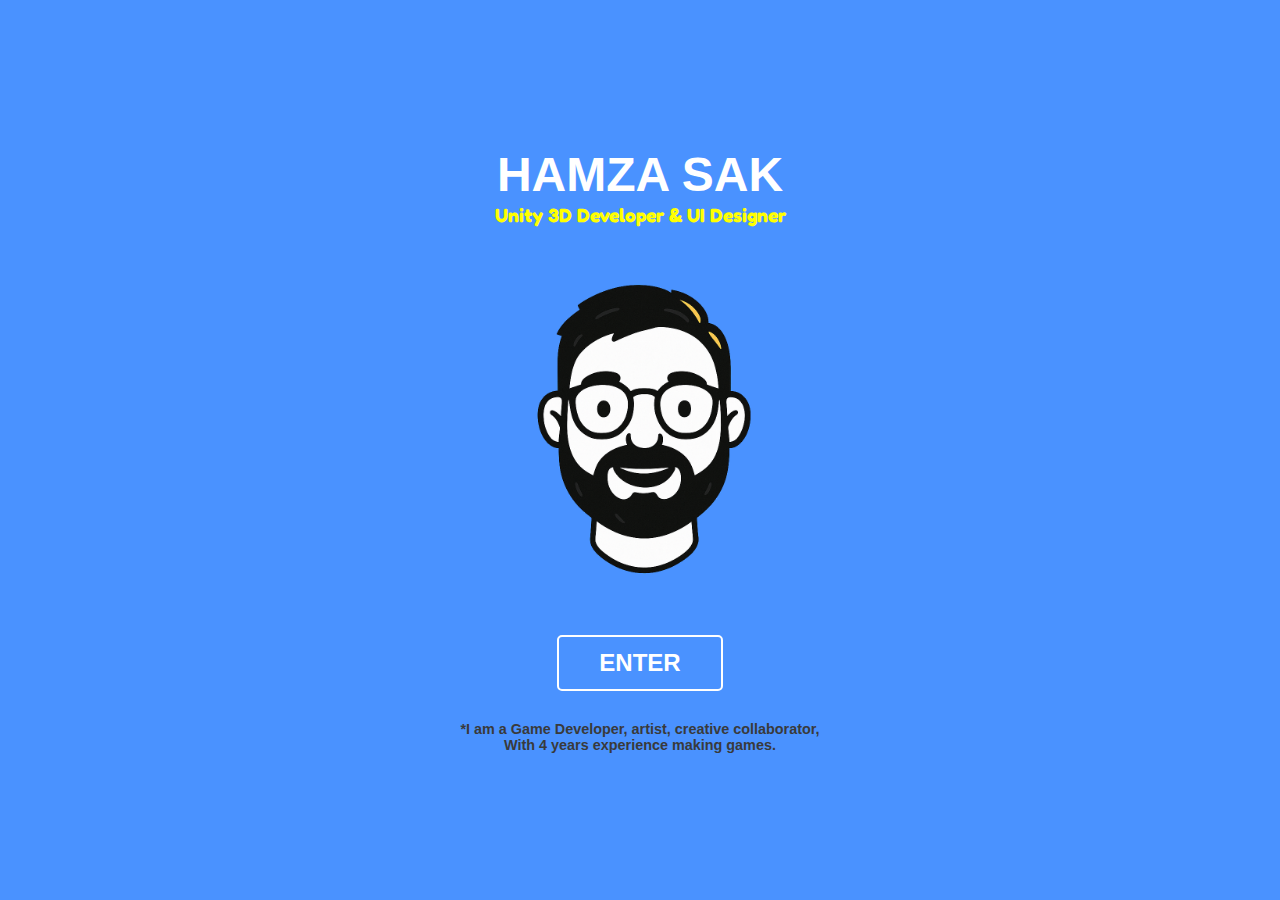
<file: index.html>
<!DOCTYPE html>
<html lang="en">
<head>
  <meta charset="UTF-8" />
  <meta name="viewport" content="width=device-width, initial-scale=1.0" />
  <title>Hamza Sak Portfolio</title>
  <link rel="stylesheet" href="style.css" />

  <link href="https://fonts.googleapis.com/css2?family=Fredoka&display=swap" rel="stylesheet">
  <link rel="stylesheet" href="style.css" />

</head>
<body>
  <div class="container">
    <h1>HAMZA SAK</h1>
    <h2>Unity 3D Developer &amp; UI Designer</h2>
    <img src="images/avatar.png" alt="Hamza Sak Avatar" class="avatar" />
    <a href="portfolio.html" class="enter-button">ENTER</a>
    <p class="subtext">*I am a Game Developer, artist, creative collaborator,<br> With 4 years experience making games.</p>

  </div>
</body>
</html>
</file>
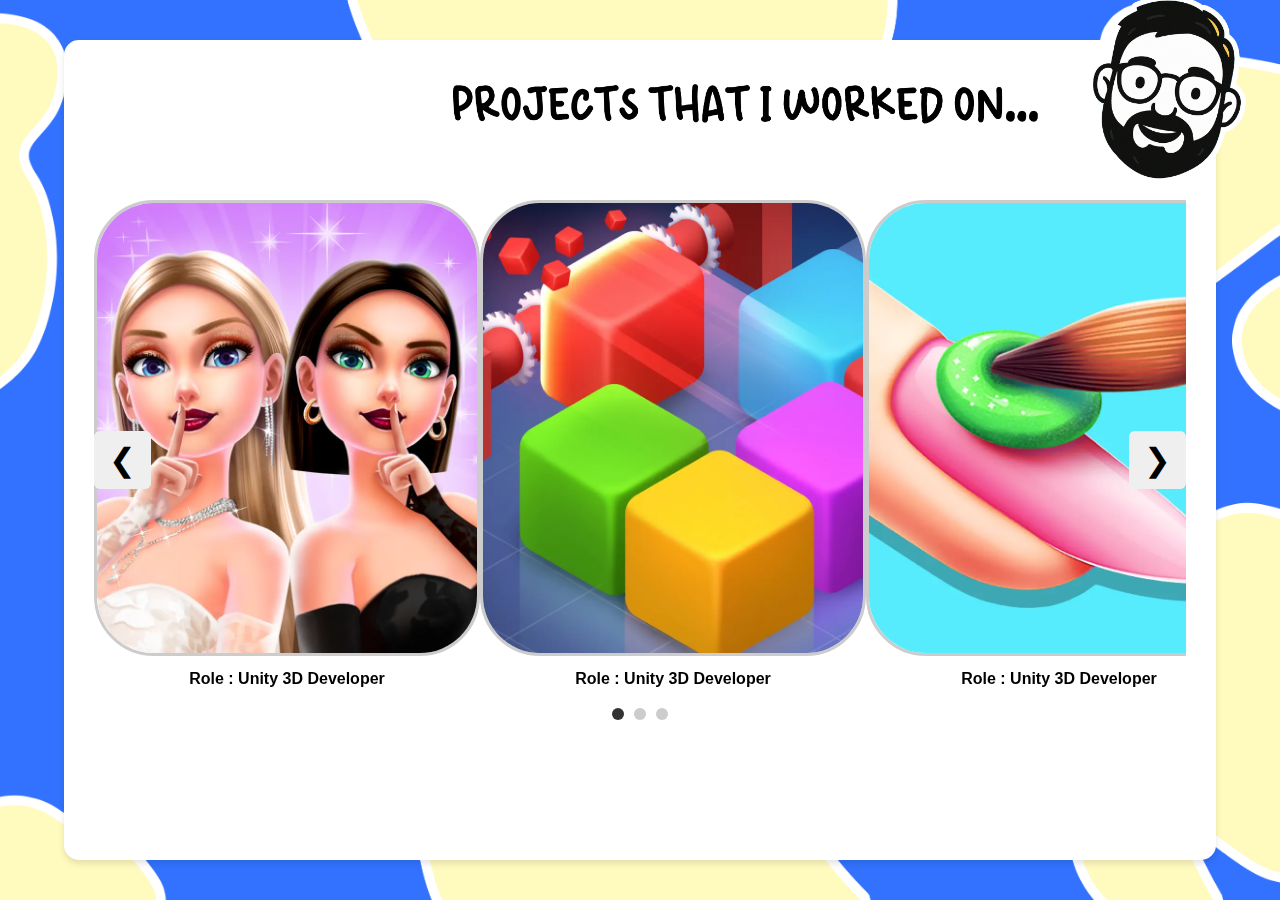
<file: portfolio.html>
<!DOCTYPE html>
<html lang="en">
<head>
  <meta charset="UTF-8" />
  <meta name="viewport" content="width=device-width, initial-scale=1.0" />
  <title>Portfolio</title>
  <link rel="stylesheet" href="portfolio.css" />
</head>
<body class="portfolio-page">
  <div class="white-box">
    <img class="avatar-sticker" src="images/avatar2.png" alt="Avatar Sticker" />
    
    <div class="slider-container" id="sliderContainer">
      <button class="arrow left" id="arrowLeft">&#10094;</button>


<div class="slider-track" id="sliderTrack">
  <div class="slide">
    <a href="https://apps.apple.com/us/app/super-stylist-fashion-makeover/id1441648201" target="_blank">
      <img src="images/1.png" alt="Project 1">
    </a>
    <span>Role : Unity 3D Developer</span>
  </div>

  <div class="slide">
    <a href="https://apps.apple.com/us/app/block-hustle/id6743693961" target="_blank">
      <img src="images/2.png" alt="Project 2">
    </a>
    <span>Role : Unity 3D Developer</span>
  </div>

  <div class="slide">
    <a href="https://apps.apple.com/us/app/nail-salon-nail-games-for-fun/id1530793212" target="_blank">
      <img src="images/3.png" alt="Project 3">
    </a>
    <span>Role : Unity 3D Developer</span>
  </div>

  <div class="slide">
    <a href="https://apps.apple.com/us/app/eye-art-perfect-makeup-artist/id1521429761" target="_blank">
      <img src="images/4.png" alt="Project 4">
    </a>
    <span>Role : Unity 3D Developer & UI Designer</span>
  </div>

  <div class="slide">
    <a href="https://apps.apple.com/us/app/dinosaur-games-for-kids-age-5/id1365354509" target="_blank">
      <img src="images/5.png" alt="Project 5">
    </a>
    <span>Role : Unity 3D Developer & UI Designer</span>
  </div>

  <div class="slide">
    <a href="https://apps.apple.com/us/app/lonely-survivor/id1637393009" target="_blank">
      <img src="images/6.png" alt="Project 6">
    </a>
    <span>Role : Unity 3D Developer & UI Designer</span>
  </div>

  <div class="slide">
    <a href="https://apps.apple.com/us/app/pinbo-quest/id1606629699" target="_blank">
      <img src="images/7.png" alt="Project 7">
    </a>
    <span>Role : Unity 3D Developer & UI Designer</span>
  </div>
</div>



      <button class="arrow right" id="arrowRight">&#10095;</button>
      <div class="dots-container" id="dots"></div>
    </div>
  </div>

  <script src="portfolio.js"></script>
</body>
</html>
</file>
<file: portfolio.css>
@media (min-width: 769px) {
  html, body {
    margin: 0;
    padding: 0;
    height: 100%;
    font-family: Arial, sans-serif;
  }

  .portfolio-page {
    background: url('images/Background.png') center/cover no-repeat;
    display: flex;
    align-items: center;
    justify-content: center;
    height: 100vh;
    position: relative;
  }

  .white-box {
    width: 90%;
    height: 820px;
    background: white;
    border-radius: 15px;
    box-shadow: 0 4px 6px rgba(0,0,0,0.1);
    padding: 30px;
    box-sizing: border-box;
    position: relative;
    display: flex;
    flex-direction: column;
    align-items: center;
  }

  .avatar-sticker {
    position: absolute;
    top: -80px;
    right: -90px;
    width: 900px;
    height: auto;
  }

  .slider-container {
    position: relative;
    width: 100%;
    overflow: hidden;
    margin-top: 130px;
  }

  .slider-track {
    display: flex;
    gap: 0px;
    transition: transform 0.5s ease-in-out;
    touch-action: pan-y;
    will-change: transform;
  }

  .slide {
    flex: 0 0 calc(100% / 3 - 20px);
    text-align: center;
    display: flex;
    flex-direction: column;
    align-items: center;
  }

  .slide img {
    width: 380px;
    height: 450px;
    object-fit: cover;
    border-radius: 60px;
    border: 3px solid #ccc;
    transition: 0.3s ease;
    cursor: pointer;
  }

  .slide span {
    margin-top: 10px;
    font-weight: bold;
  }

  .dots-container {
    display: flex;
    justify-content: center;
    margin-top: 20px;
    gap: 10px;
  }

  .dot {
    width: 12px;
    height: 12px;
    background-color: #ccc;
    border-radius: 50%;
    cursor: pointer;
  }

  .dot.active {
    background-color: #333;
  }

  .arrow {
    position: absolute;
    top: 50%;
    transform: translateY(-50%);

    border: none;
    font-size: 2rem;
    cursor: pointer;
    padding: 10px 15px;
    border-radius: 10%;
    z-index: 2;
    transition: background-color 0.2s ease;
  }

  .arrow.left {
    left: 0;
  }

  .arrow.right {
    right: 0;
  }
}





@media (max-width: 768px) {
  html, body {
    margin: 0;
    padding: 0;
    height: 100%;
    font-family: Arial, sans-serif;
  }

  .portfolio-page {
    background: url('images/Background.png') center/cover no-repeat;
    display: flex;
    align-items: center;
    justify-content: center;
    height: 100vh;
    position: relative;
  }

  .white-box {
    width: 90%;
    height: 450px;
    background: white;
    border-radius: 15px;
    box-shadow: 0 4px 6px rgba(0,0,0,0.1);
    padding: 30px;
    box-sizing: border-box;
    position: relative;
    display: flex;
    flex-direction: column;
    align-items: center;
  }

  .avatar-sticker {
    position: absolute;
    top: -30px;
    right: -40px;
    width: 400px;
    height: auto;
  }

  .slider-container {
    position: relative;
    width: 100%;
    overflow: hidden;
    margin-top: 50px;
  }

 .slider-track {
  display: flex;
  gap: 20px;
  transition: transform 0.5s ease-in-out;
}


  .slide {
    flex: 0 0 calc(100% / 3 - 20px);
    text-align: center;
    display: flex;
    flex-direction: column;
    align-items: center;
  }

  .slide img {
    width: 230px;
    height: 250px;
    object-fit: cover;
    border-radius: 50px;
    border: 3px solid #ccc;
    transition: 0.3s ease;
    cursor: pointer;
  }

  .slide span {
    margin-top: 10px;
    font-weight: bold;
  }

  .dots-container {
    display: flex;
    justify-content: center;
    margin-top: 20px;
    gap: 10px;
  }

  .dot {
    width: 12px;
    height: 12px;
    background-color: #ccc;
    border-radius: 50%;
    cursor: pointer;
  }

  .dot.active {
    background-color: #333;
  }

  .arrow {
    position: absolute;
    top: 0%;
    transform: translateY(0%);
    border: none;
    font-size: 0rem;
    cursor: pointer;
    padding: 0px 0px;
    border-radius: 0%;
    z-index: 0;
    transition: background-color 0s ease;
  }

  .arrow.left {
    left: 0;
  }

  .arrow.right {
    right: 0;
  }
}
</file>
<file: style.css>
/* Reset default margins and paddings */
* {
  margin: 0;
  padding: 0;
  box-sizing: border-box;
}

/* Set full-page background color and font */
html, body {
  height: 100%;
  background-color: #4a92ff;
  font-family: 'Segoe UI', Tahoma, Geneva, Verdana, sans-serif;
}

/* Center content vertically and horizontally */
body {
  display: flex;
  justify-content: center;
  align-items: center;
  height: 100vh; /* Ensure it takes full viewport height */
}

/* Container styling */
.container {
  text-align: center;
  color: #ffffff;
  padding: 20px;
  display: flex;
  flex-direction: column;
  justify-content: center; /* Center avatar and other content vertically */
  align-items: center; /* Center content horizontally */
}

/* Main heading */
h1 {
  font-size: 3em;
  margin-bottom: 0.02em;
}

/* Subheading */
h2 {
  font-size: 1.2em;
   margin-bottom: 0.01em;
  color: #ffff00; /* Yellow color */
  font-weight: bold;
  font-family: 'Fredoka', sans-serif; /* Apply Fredoka font */
}

/* Avatar image styling */
.avatar {
  width: 400px;
  height: 400px;
  border-radius: 50%;
  object-fit: cover;
  margin-bottom: 0.5em;
  box-shadow: none;
  /* Adjust to move the avatar 10px to the right */
  margin-left: 10px; 
}

/* ENTER button container styling */
.enter-button-container {
  display: flex;
  justify-content: center; /* Centers the button horizontally */
  align-items: center; /* Centers the button vertically */
  height: 100%; /* Ensures the container takes up full height */
  width: 100%; /* Ensures the container takes up full width */
}

/* ENTER button styling */
.enter-button {
  display: inline-block;
  padding: 12px 40px; /* Increased padding for a bigger button */
  background-color: transparent; /* Transparent background */
  color: #ffffff; /* White text */
  border: 2px solid #ffffff; /* Sharper borders */
  text-decoration: none;
  font-weight: bold;
  border-radius: 5px; /* Sharper borders */
  font-size: 1.5em; /* Larger text */
  transition: background-color 0.3s, color 0.3s;
  cursor: pointer;
}

.enter-button:hover {
  background-color: #ffffff; /* White background on hover */
  color: #4a92ff; /* Background color text on hover */
}


/* Subtext styling */
.subtext {
  font-size: 0.9em; /* Slightly larger text */
  color: #393a3b; /* White text color */
  text-align: center; /* Centers the text */
  margin-top: 30px; /* Adds space between the button and the text */
   font-weight: bold; /* Makes the text bold */





}
</file>
